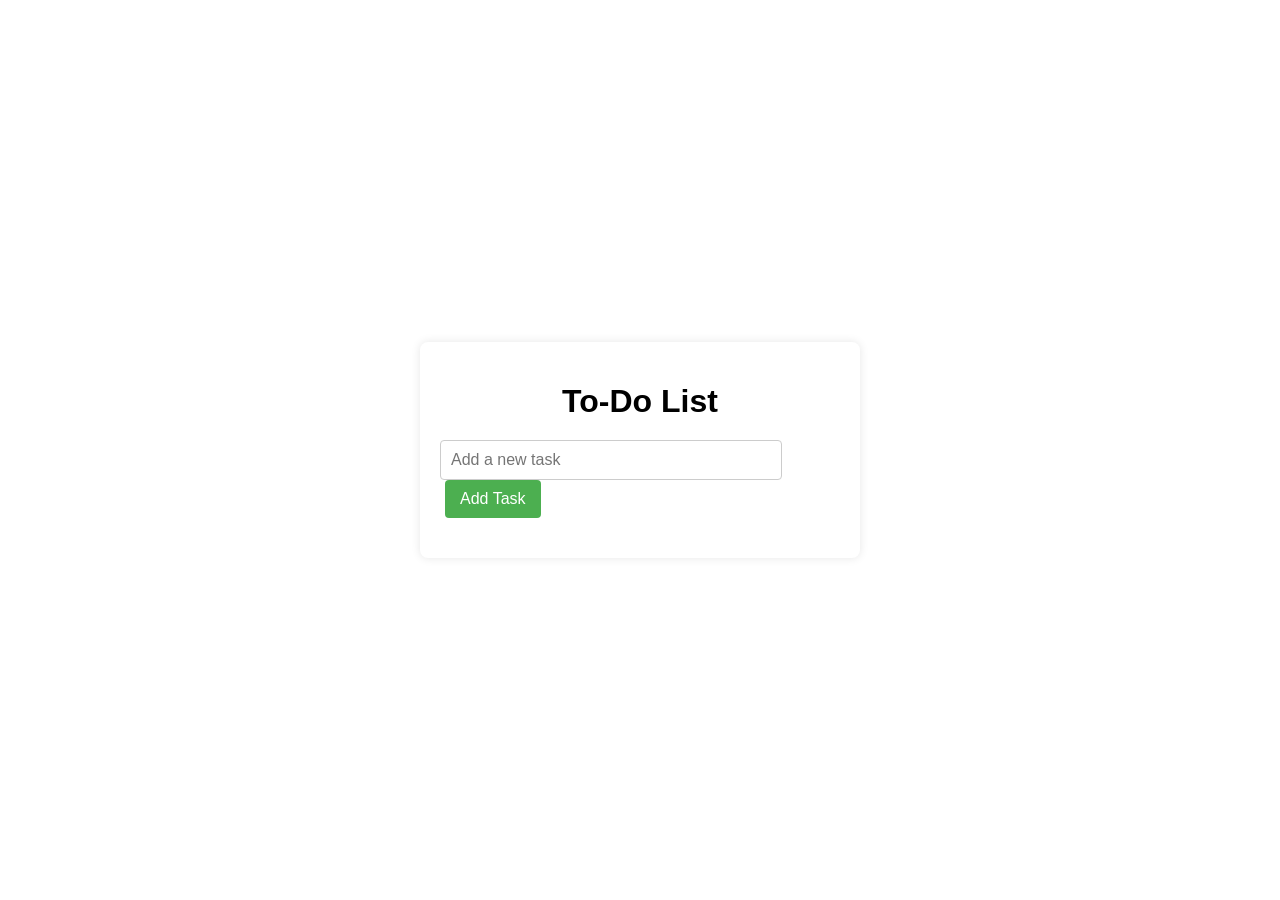
<file: index.html>
<!DOCTYPE html>
<html lang="en">
<head>
    <meta charset="UTF-8">
    <meta name="viewport" content="width=device-width, initial-scale=1.0">
    <title>To-Do List</title>
    <link rel="stylesheet" href="styles.css">
</head>
<body>
    <div class="container">
        <h1>To-Do List</h1>
        <input type="text" id="taskInput" placeholder="Add a new task">
        <button id="addTaskBtn">Add Task</button>
        <ul id="taskList"></ul>
    </div>
    <script src="script.js"></script>
</body>
</html>
</file>
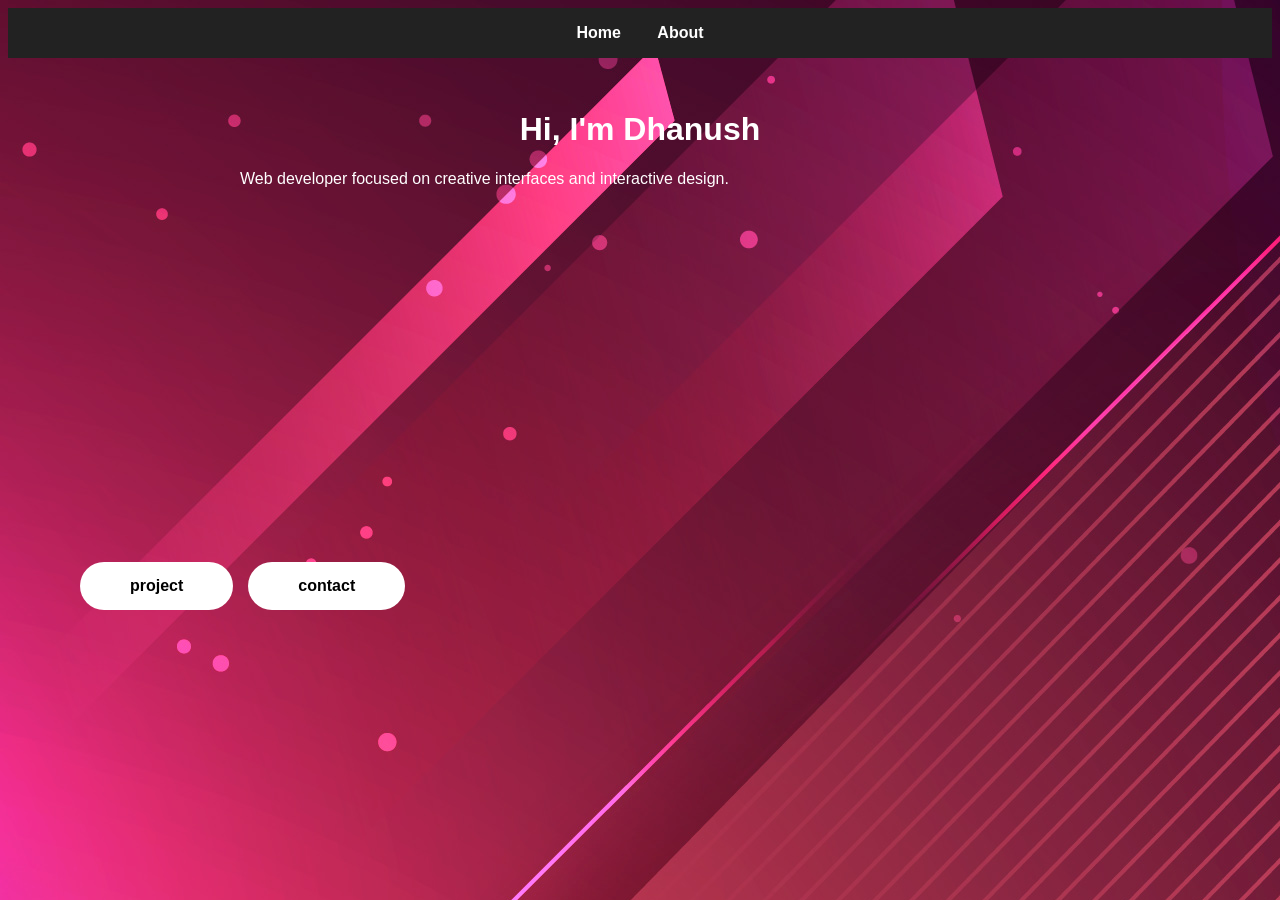
<file: apex task 4/index.html>
<!DOCTYPE html>
<html lang="en">

<head>
    <meta charset="UTF-8" />
    <meta name="viewport" content="width=device-width, initial-scale=1.0" />
    <title>About Me</title>
    <link rel="stylesheet" href="style.css" />
</head>

<body>
    <header>
        <nav>
            <a href="home.html">Home</a>
            <a href="about.html">About</a>
        </nav>
    </header>

    <main class="about-section">
        <h1>Hi, I'm Dhanush</h1>
        <p>Web developer focused on creative interfaces and interactive design.</p>
        <div class="card-container">
            <div class="card1">
                <a href="Project.html">project</a>
            </div>
            <div class="card2">
                <a href="contact.html">contact</a>
            </div>
        </div>


    </main>
</body>

</html>
</file>
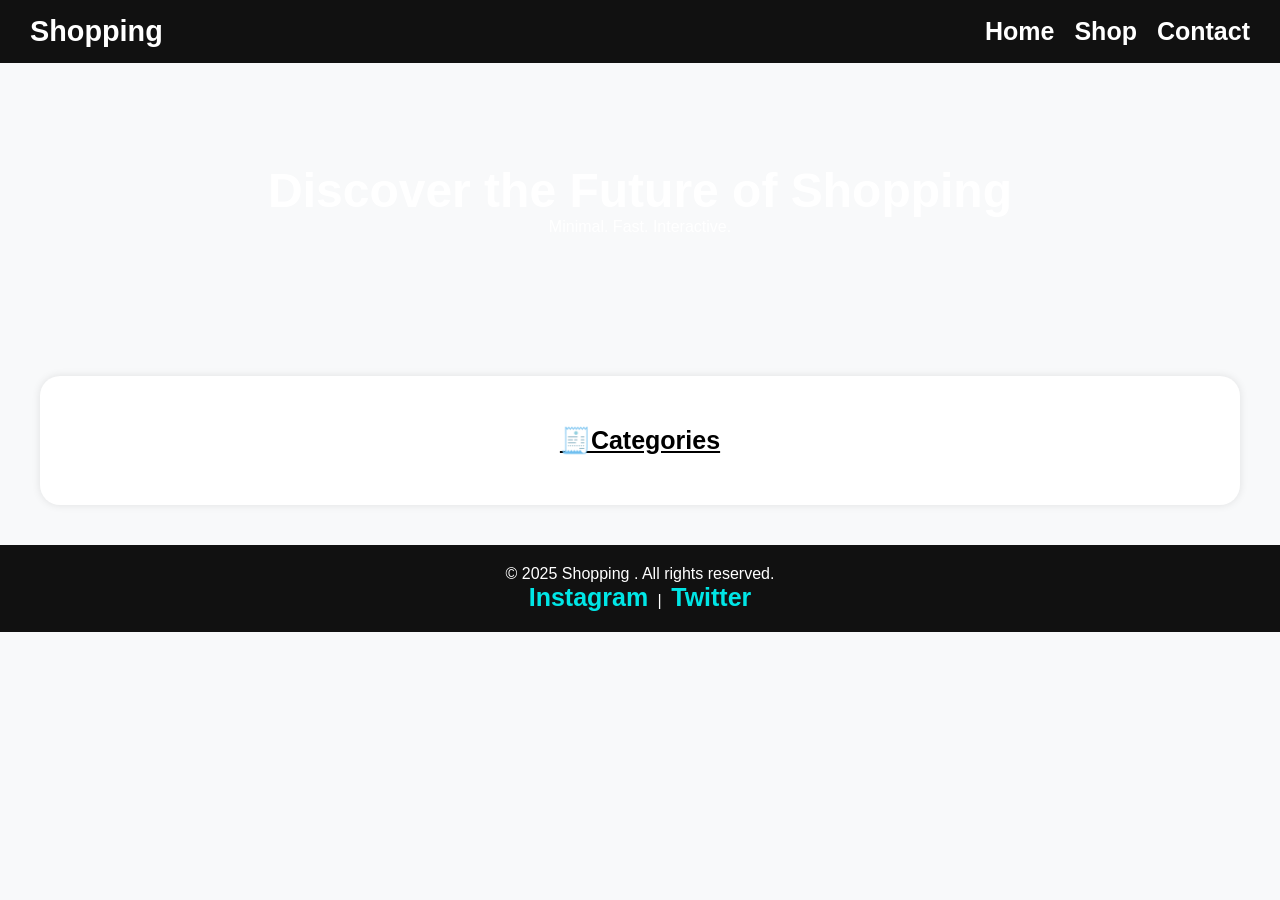
<file: apex task 5/index.html>
<!DOCTYPE html>
<html lang="en">

<head>
    <meta charset="UTF-8" />
    <meta name="viewport" content="width=device-width, initial-scale=1.0" />
    <title>NeoCart</title>
    <link rel="stylesheet" href="style.css" />
</head>

<body>
    <header>
        <nav class="navbar">
            <h1 class="logo">Shopping</h1>
            <ul class="nav-links">
                <li><a href="#">Home</a></li>
                <li><a href="#">Shop</a></li>
                <li><a href="#">Contact</a></li>
            </ul>
        </nav>
        <section class="hero">
            <h2>Discover the Future of Shopping</h2>
            <p>Minimal. Fast. Interactive.</p>
        </section>
    </header>

    <main class="product-section">
        <div class="product-card">
            <a href="categories.html">🧾Categories </a>
        </div>
    </main>

    <footer>
        <p>&copy; 2025 Shopping . All rights reserved.</p>
        <div class="socials">
            <a href="#">Instagram</a> |
            <a href="#">Twitter</a>
        </div>
    </footer>

    <script src="script.js"></script>
</body>

</html>
</file>
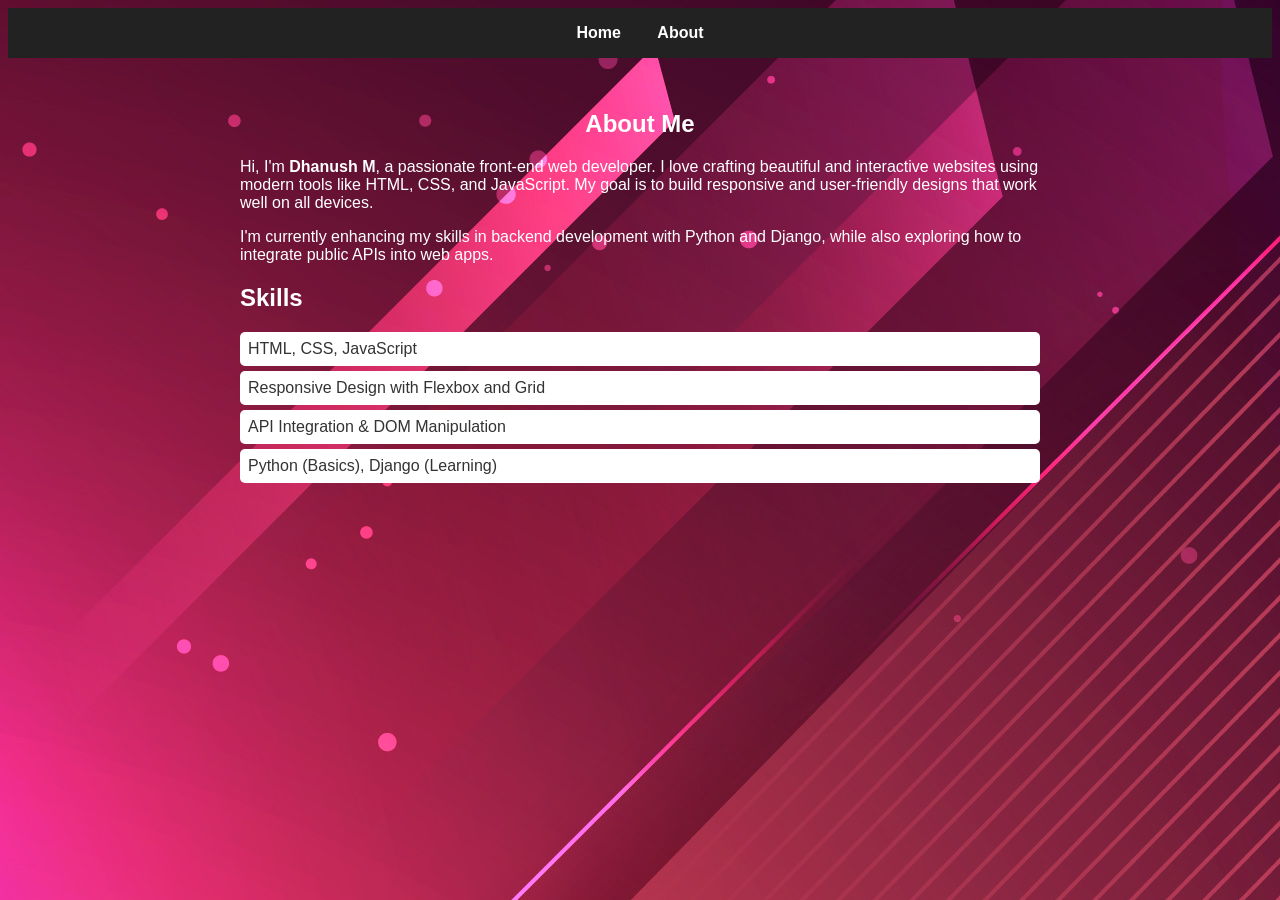
<file: apex task 4/about.html>
<!DOCTYPE html>
<html lang="en">

<head>
    <meta charset="UTF-8" />
    <meta name="viewport" content="width=device-width, initial-scale=1.0" />
    <title>My Projects</title>
    <link rel="stylesheet" href="style.css">
</head>

<body>
    <header>
        <nav>
            <a href="home.html">Home</a>
            <a href="index.html">About</a>
        </nav>
    </header>

    <main>
        <section>
            <h1>About Me</h1>
            <p>
                Hi, I'm <strong>Dhanush M</strong>, a passionate front-end web developer. I love crafting beautiful and interactive websites using modern tools like HTML, CSS, and JavaScript. My goal is to build responsive and user-friendly designs that
                work well on all devices.
            </p>

            <p>
                I'm currently enhancing my skills in backend development with Python and Django, while also exploring how to integrate public APIs into web apps.
            </p>

            <h2>Skills</h2>
            <ul>
                <li>HTML, CSS, JavaScript</li>
                <li>Responsive Design with Flexbox and Grid</li>
                <li>API Integration & DOM Manipulation</li>
                <li>Python (Basics), Django (Learning)</li>
            </ul>
        </section>
    </main>
</body>

</html>
</file>
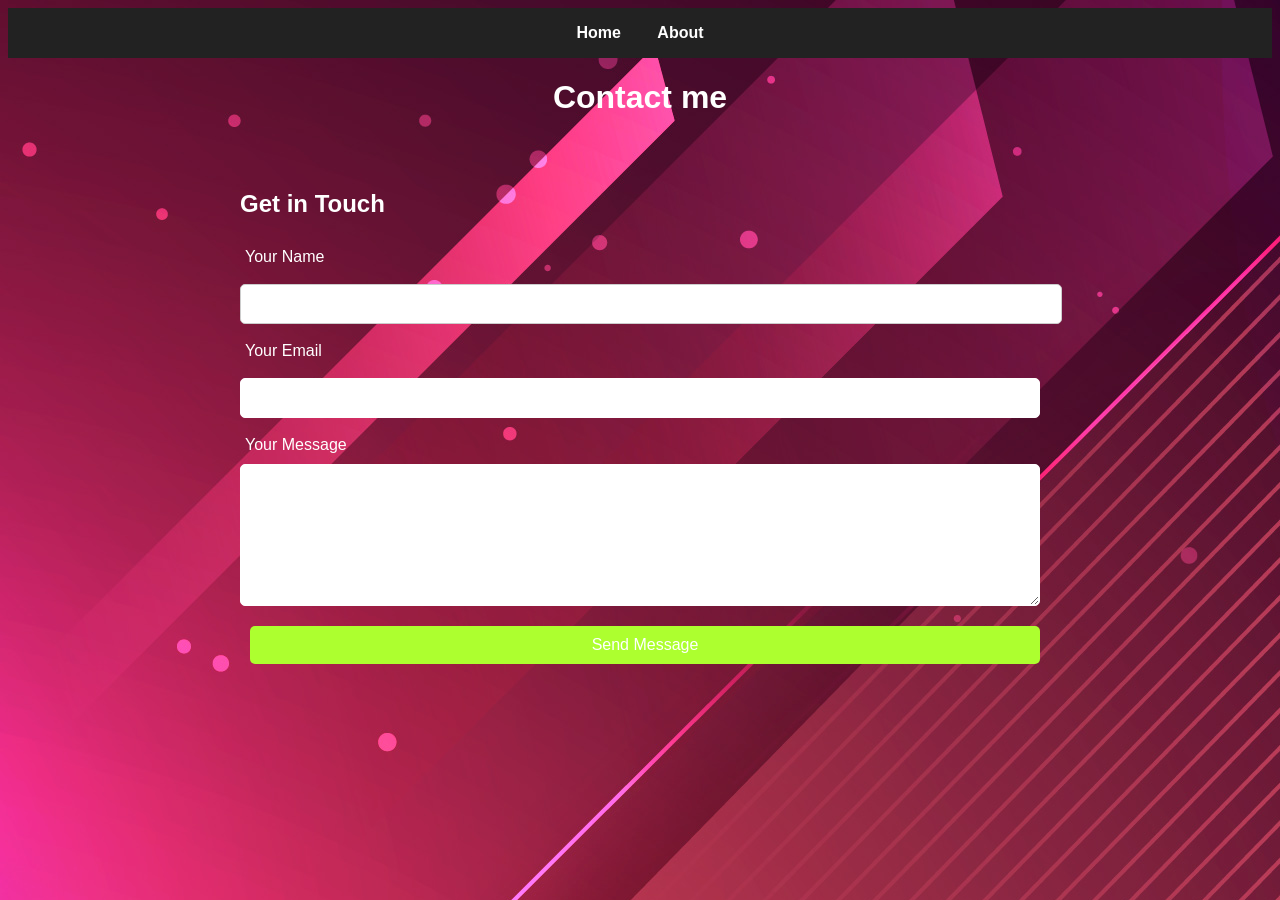
<file: apex task 4/contact.html>
<!DOCTYPE html>
<html lang="en">

<head>
    <meta charset="UTF-8" />
    <meta name="viewport" content="width=device-width, initial-scale=1.0" />
    <title>Content Page</title>

    <link rel="stylesheet" href="style.css">
</head>

<body>

    <header>


        <nav>
            <a href="home.html">Home</a>
            <a href="about.html">About</a>
        </nav>
    </header>
    <h1> Contact me</h1>
    <main>
        <h2>Get in Touch</h2>
        <form>
            <label for="name">Your Name</label>
            <input type="text" id="name" name="name" required />

            <label for="email">Your Email</label>
            <input type="email" id="email" name="email" required />

            <label for="message">Your Message</label>
            <textarea id="message" name="message" required></textarea>

            <button type="submit">Send Message</button>
        </form>
    </main>

</body>

</html>
</file>
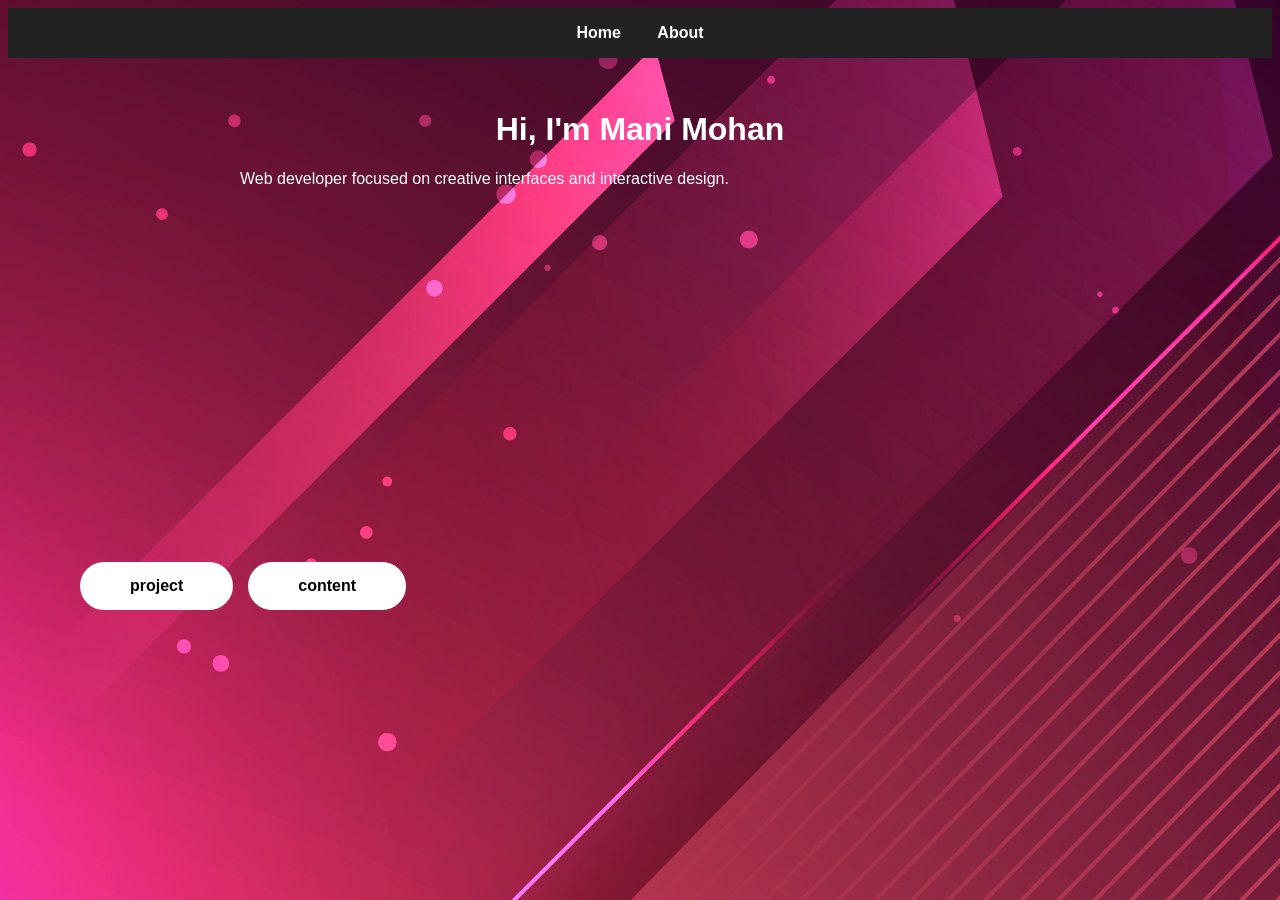
<file: apex task 4/home.html>
<!DOCTYPE html>
<html lang="en">

<head>
    <meta charset="UTF-8" />
    <meta name="viewport" content="width=device-width, initial-scale=1.0" />
    <title>About Me</title>
    <link rel="stylesheet" href="style.css" />
</head>

<body>
    <header>
        <nav>
            <a href="home.html">Home</a>
            <a href="about.html">About</a>
        </nav>
    </header>

    <main class="about-section">
        <h1>Hi, I'm Mani Mohan</h1>
        <p>Web developer focused on creative interfaces and interactive design.</p>
        <div class="card-container">
            <div class="card1">
                <a href="Project.html">project</a>
            </div>
            <div class="card2">
                <a href="content.html">content</a>
            </div>
        </div>


    </main>
</body>

</html>
</file>
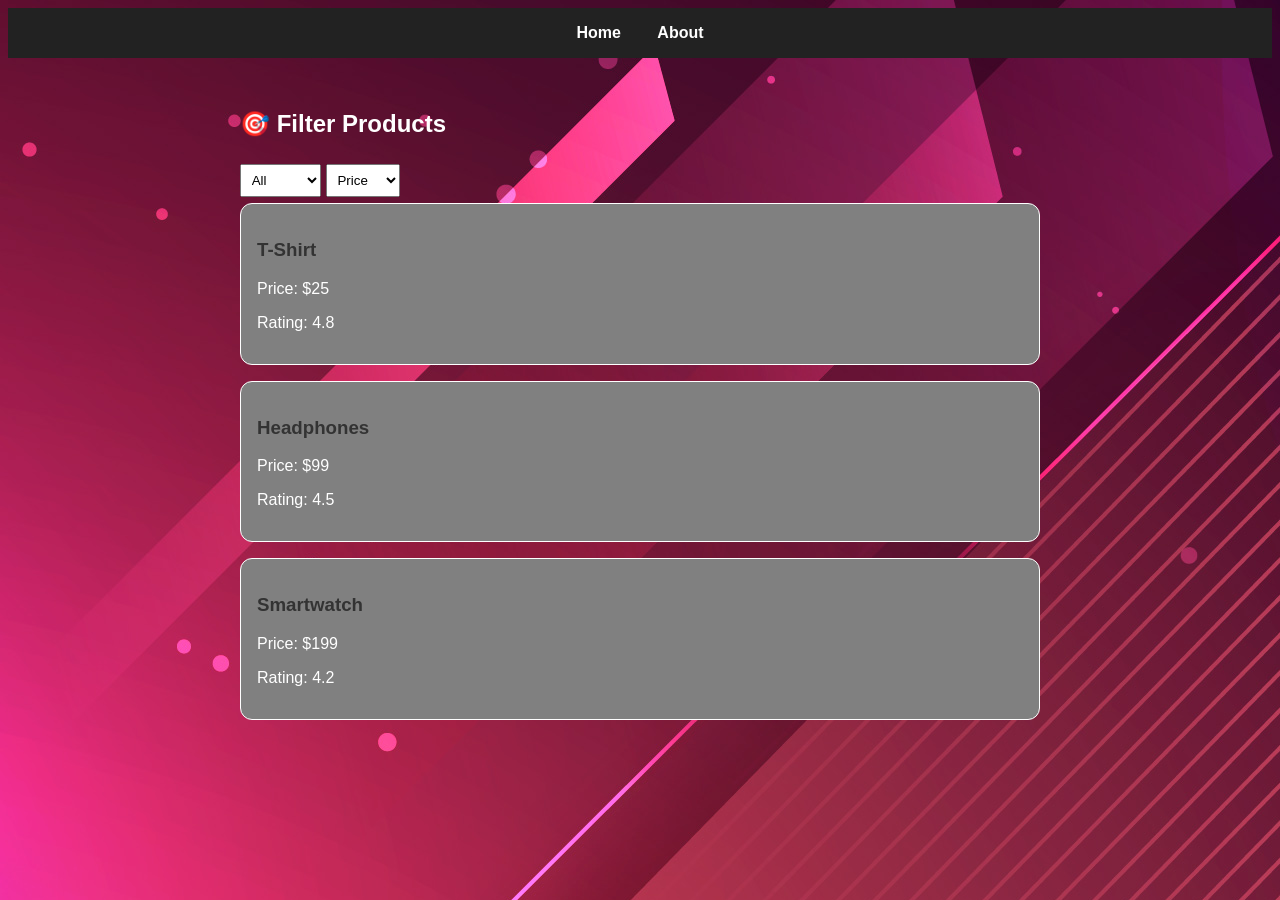
<file: apex task 4/product.html>
<!DOCTYPE html>
<html lang="en">

<head>
    <meta charset="UTF-8" />
    <meta name="viewport" content="width=device-width, initial-scale=1.0" />
    <title>My Projects</title>
    <link rel="stylesheet" href="style.css" />
</head>

<body>
    <header>
        <nav>
            <a href="home.html">Home</a>
            <a href="index.html">About</a>
        </nav>
    </header>
    <main class="product-section">
        <h2>🎯 Filter Products</h2>
        <select id="categoryFilter" onchange="filterProducts()">
      <option value="all">All</option>
      <option value="tech">Tech</option>
      <option value="apparel">Apparel</option>
    </select>

        <select id="sortFilter" onchange="filterProducts()">
      <option value="price">Price</option>
      <option value="rating">Rating</option>
    </select>

        <div id="products" class="grid"></div>
    </main>

    <script src="app.js"></script>
</body>

</html>
</file>
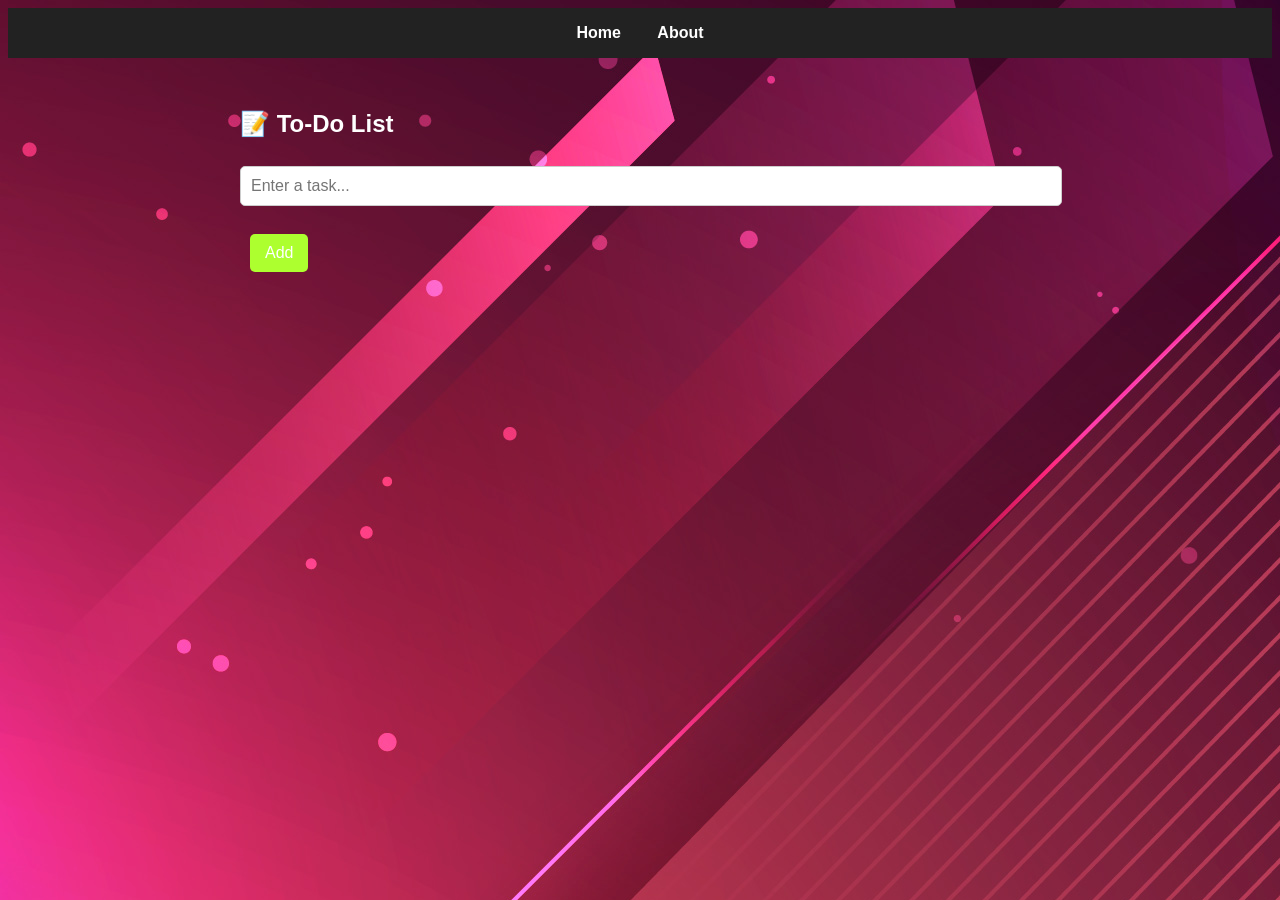
<file: apex task 4/todo.html>
<!DOCTYPE html>
<html lang="en">

<head>
    <meta charset="UTF-8" />
    <meta name="viewport" content="width=device-width, initial-scale=1.0" />
    <title>My Projects</title>
    <link rel="stylesheet" href="style.css" />
</head>

<body>
    <header>
        <nav>
            <a href="home.html">Home</a>
            <a href="index.html">About</a>
        </nav>
    </header>

    <main class="todo-section">
        <h2>📝 To-Do List</h2>
        <input type="text" id="taskInput" placeholder="Enter a task..." />
        <button onclick="addTask()">Add</button>

        <ul id="taskList"></ul>
    </main>

    <script src="app.js"></script>
</body>

</html>
</file>
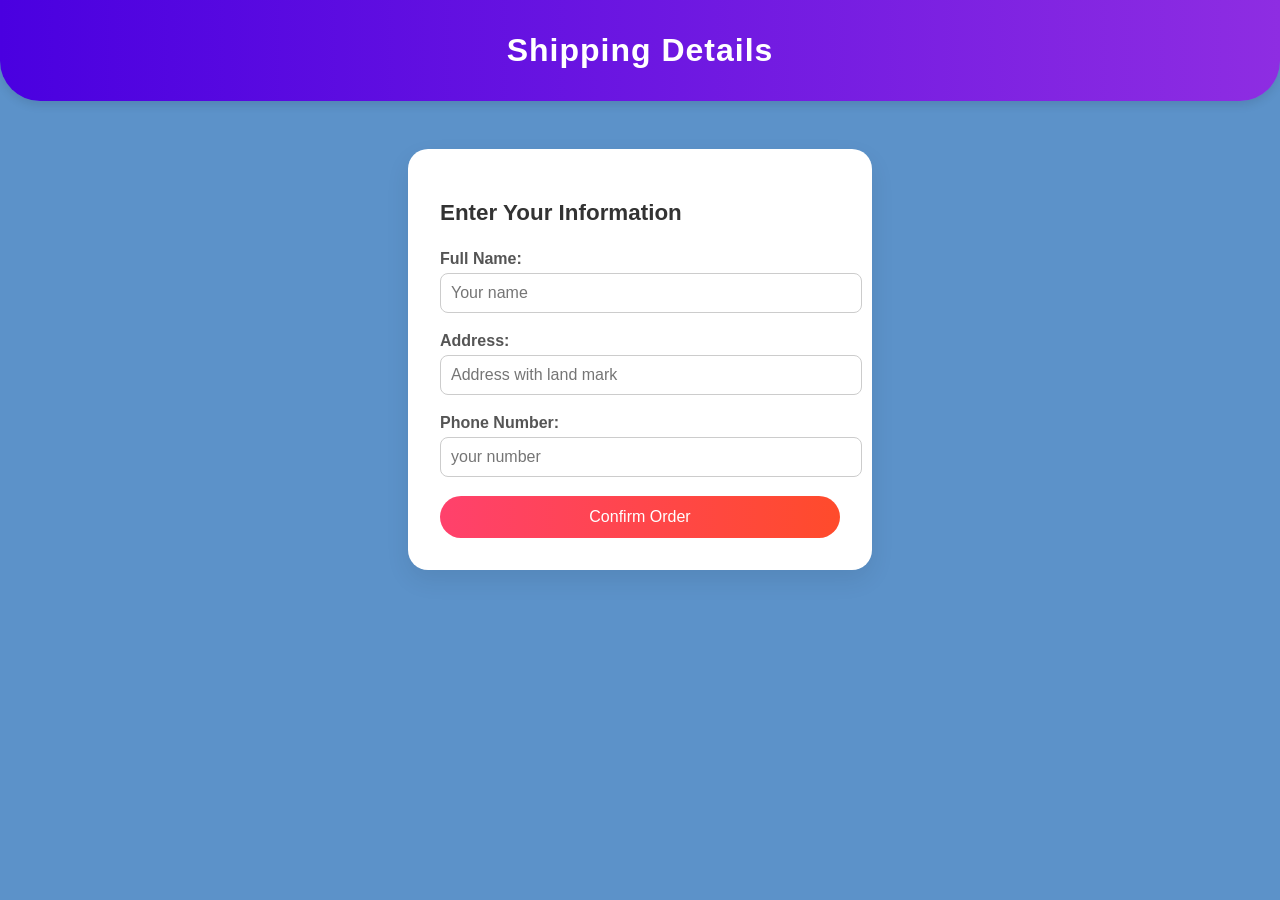
<file: apex task 5/bye now.html>
<!DOCTYPE html>
<html lang="en">

<head>
    <meta charset="UTF-8" />
    <meta name="viewport" content="width=device-width, initial-scale=1.0" />
    <title>Shipping Details</title>
    <style>
        body {
            margin: 0;
            font-family: 'Segoe UI', sans-serif;
            background: #5c92c9;
        }
        
        header {
            background: linear-gradient(90deg, #4a00e0, #8e2de2);
            color: white;
            padding: 2rem;
            text-align: center;
            border-bottom-left-radius: 40px;
            border-bottom-right-radius: 40px;
            box-shadow: 0 4px 10px rgba(0, 0, 0, 0.1);
        }
        
        header h1 {
            margin: 0;
            font-size: 2rem;
            letter-spacing: 1px;
        }
        
        .form-container {
            max-width: 400px;
            margin: 3rem auto;
            background: #fff;
            padding: 2rem;
            border-radius: 20px;
            box-shadow: 0 10px 25px rgba(0, 0, 0, 0.08);
        }
        
        .form-container h2 {
            margin-bottom: 1.5rem;
            font-size: 1.4rem;
            color: #333;
        }
        
        label {
            display: block;
            margin-bottom: 5px;
            font-weight: bold;
            color: #555;
        }
        
        input[type="text"],
        input[type="tel"] {
            width: 100%;
            padding: 10px;
            margin-bottom: 1.2rem;
            border: 1px solid #ccc;
            border-radius: 8px;
            font-size: 1rem;
        }
        
        .btn {
            display: block;
            width: 100%;
            padding: 12px;
            background: linear-gradient(to right, #ff416c, #ff4b2b);
            color: white;
            border: none;
            border-radius: 30px;
            font-size: 1rem;
            cursor: pointer;
            transition: background 0.3s ease;
        }
        
        .btn:hover {
            background: linear-gradient(to right, #ff4b2b, #ff416c);
        }
        
        @media (max-width: 500px) {
            .form-container {
                margin: 2rem 1rem;
            }
            header h1 {
                font-size: 1.6rem;
            }
        }
    </style>
</head>

<body>

    <header>
        <h1>Shipping Details</h1>
    </header>

    <div class="form-container">
        <h2>Enter Your Information</h2>
        <form id="orderForm">
            <label for="name">Full Name:</label>
            <input type="text" id="name" placeholder="Your name" required>

            <label for="address">Address:</label>
            <input type="text" id="address" placeholder="Address with land mark" required>

            <label for="phone">Phone Number:</label>
            <input type="tel" id="phone" placeholder="your number" required>

            <button type="submit" class="btn">Confirm Order</button>
        </form>
    </div>

    <script>
        document.getElementById("orderForm").addEventListener("submit", function(e) {
            e.preventDefault(); // Stop form from refreshing
            alert("✅ Order placed successfully!");
        });
    </script>

</body>

</html>
</file>
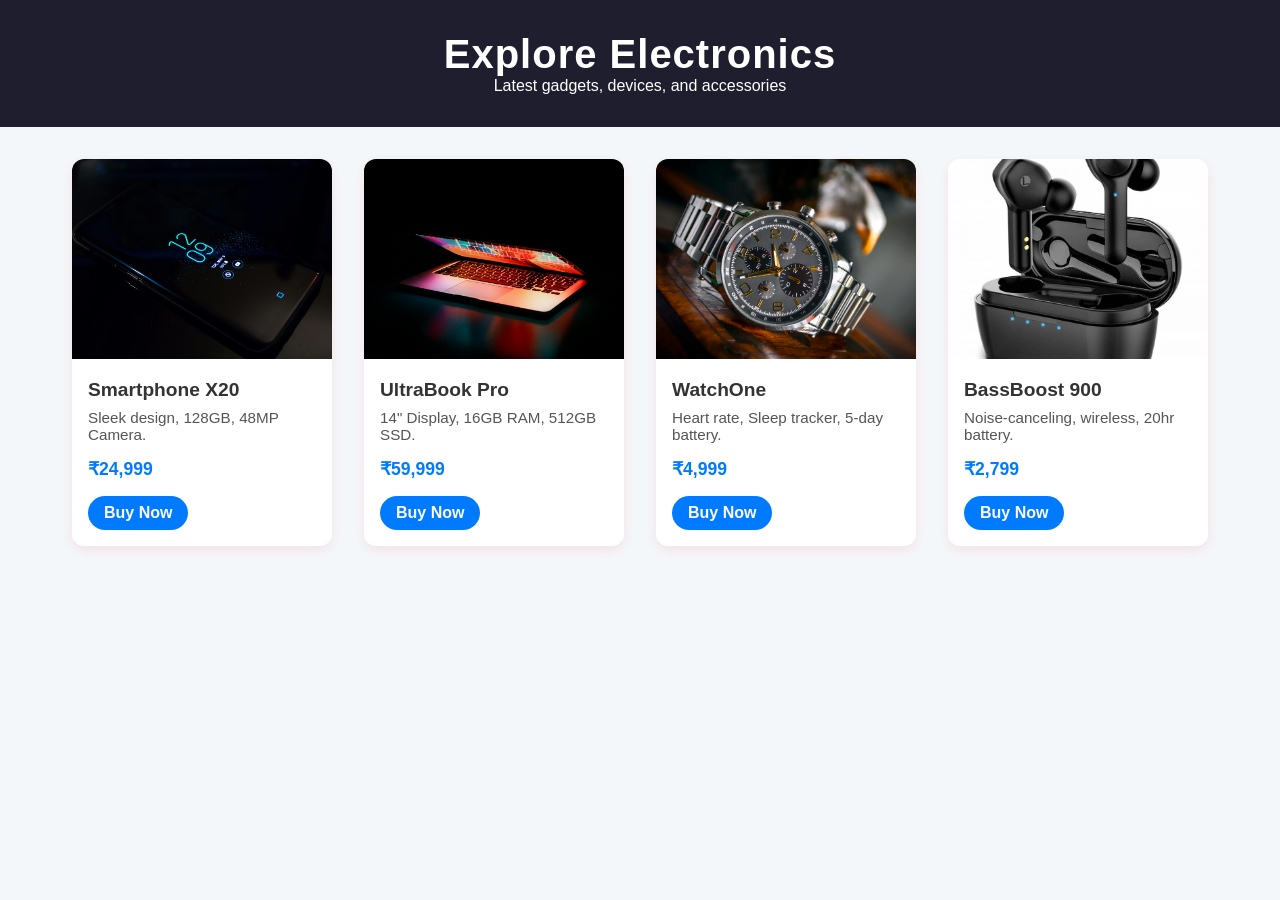
<file: apex task 5/electronics.html>
<!DOCTYPE html>
<html lang="en">

<head>
    <meta charset="UTF-8" />
    <meta name="viewport" content="width=device-width, initial-scale=1.0" />
    <title>Electronics - ShopSmart</title>
    <style>
        * {
            margin: 0;
            padding: 0;
            box-sizing: border-box;
        }
        
        body {
            font-family: 'Segoe UI', sans-serif;
            background-color: #f4f7fa;
            color: #333;
        }
        
        header {
            background-color: #1e1e2f;
            color: white;
            text-align: center;
            padding: 2rem;
        }
        
        header h1 {
            font-size: 2.5rem;
            letter-spacing: 1px;
        }
        
        .products {
            display: grid;
            grid-template-columns: repeat(auto-fit, minmax(250px, 1fr));
            gap: 2rem;
            padding: 2rem;
            max-width: 1200px;
            margin: auto;
        }
        
        .card {
            background: white;
            border-radius: 12px;
            box-shadow: 0 4px 12px rgba(231, 45, 45, 0.1);
            overflow: hidden;
            transition: transform 0.3s ease, box-shadow 0.3s ease;
        }
        
        .card:hover {
            transform: translateY(-6px);
            box-shadow: 0 8px 20px rgba(0, 0, 0, 0.15);
        }
        
        .card img {
            width: 100%;
            height: 200px;
            object-fit: cover;
        }
        
        .card-body {
            padding: 1rem;
        }
        
        .card-title {
            font-size: 1.2rem;
            font-weight: bold;
            margin-bottom: 0.5rem;
        }
        
        .card-desc {
            font-size: 0.95rem;
            color: #555;
            margin-bottom: 1rem;
        }
        
        .price {
            font-size: 1.1rem;
            color: #007bff;
            font-weight: bold;
        }
        
        .buy-btn {
            display: inline-block;
            margin-top: 1rem;
            padding: 0.5rem 1rem;
            background-color: #007bff;
            color: white;
            border-radius: 20px;
            text-decoration: none;
            font-weight: bold;
            transition: background 0.3s;
        }
        
        .buy-btn:hover {
            background-color: #0056b3;
        }
        
        @media (max-width: 600px) {
            header h1 {
                font-size: 1.8rem;
            }
        }
    </style>
</head>

<body>

    <header>
        <h1>Explore Electronics</h1>
        <p>Latest gadgets, devices, and accessories</p>
    </header>

    <section class="products">

        <div class="card">
            <img src="smartphone.jpg" alt="Smartphone">
            <div class="card-body">
                <div class="card-title">Smartphone X20</div>
                <div class="card-desc">Sleek design, 128GB, 48MP Camera.</div>
                <div class="price">₹24,999</div>
                <a href="bye now.html" class="buy-btn">Buy Now</a>
            </div>
        </div>

        <div class="card">
            <img src="ultra book pro.jpg" alt="Laptop">
            <div class="card-body">
                <div class="card-title">UltraBook Pro</div>
                <div class="card-desc">14" Display, 16GB RAM, 512GB SSD.</div>
                <div class="price">₹59,999</div>
                <a href="bye now.html" class="buy-btn">Buy Now</a>
            </div>
        </div>

        <div class="card">
            <img src="watch.jpg" alt="Smartwatch">
            <div class="card-body">
                <div class="card-title">WatchOne</div>
                <div class="card-desc">Heart rate, Sleep tracker, 5-day battery.</div>
                <div class="price">₹4,999</div>
                <a href="bye now.html" class="buy-btn">Buy Now</a>
            </div>
        </div>

        <div class="card">
            <img src="bass boost.webp" alt="Headphones">
            <div class="card-body">
                <div class="card-title">BassBoost 900</div>
                <div class="card-desc">Noise-canceling, wireless, 20hr battery.</div>
                <div class="price">₹2,799</div>
                <a href="bye now.html" class="buy-btn">Buy Now</a>
            </div>
        </div>

    </section>

</body>

</html>
</file>
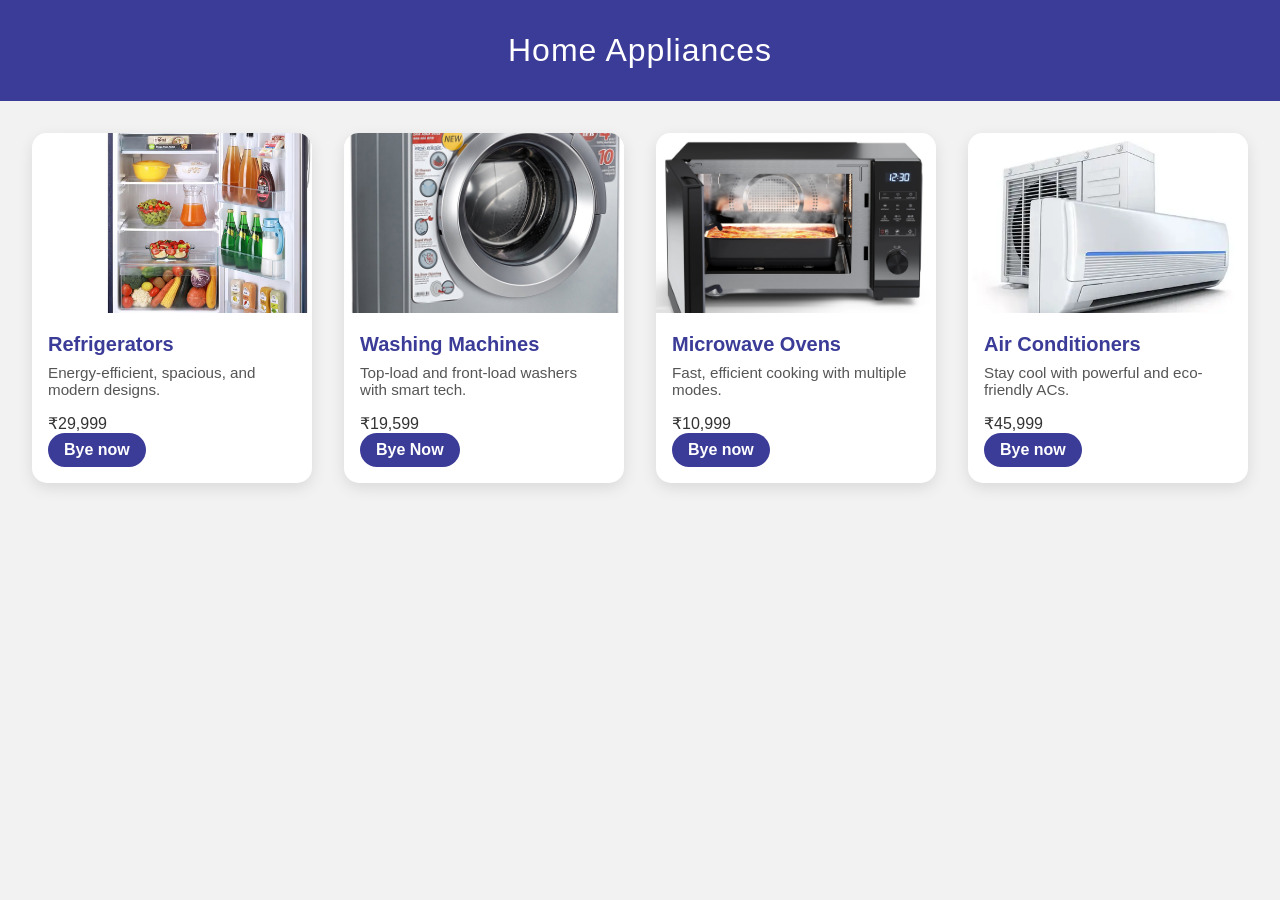
<file: apex task 5/home appliances.html>
<!DOCTYPE html>
<html lang="en">

<head>
    <meta charset="UTF-8" />
    <meta name="viewport" content="width=device-width, initial-scale=1.0" />
    <title>Home Appliances</title>
    <style>
        * {
            margin: 0;
            padding: 0;
            box-sizing: border-box;
        }
        
        body {
            font-family: 'Segoe UI', sans-serif;
            background: #f2f2f2;
            color: #333;
        }
        
        header {
            background: #3b3b98;
            color: white;
            padding: 2rem;
            text-align: center;
            font-size: 2rem;
            letter-spacing: 1px;
        }
        
        .appliance-container {
            display: grid;
            grid-template-columns: repeat(auto-fit, minmax(250px, 1fr));
            gap: 2rem;
            padding: 2rem;
        }
        
        .appliance-card {
            background: white;
            border-radius: 15px;
            overflow: hidden;
            box-shadow: 0 5px 15px rgba(0, 0, 0, 0.1);
            transition: transform 0.3s ease, box-shadow 0.3s ease;
        }
        
        .appliance-card:hover {
            transform: translateY(-8px);
            box-shadow: 0 10px 20px rgba(0, 0, 0, 0.15);
        }
        
        .appliance-card img {
            width: 100%;
            height: 180px;
            object-fit: cover;
        }
        
        .appliance-info {
            padding: 1rem;
        }
        
        .appliance-info h2 {
            font-size: 1.25rem;
            margin-bottom: 0.5rem;
            color: #3b3b98;
        }
        
        .appliance-info p {
            font-size: 0.95rem;
            color: #555;
            margin-bottom: 1rem;
        }
        
        .appliance-info a {
            display: inline-block;
            padding: 0.5rem 1rem;
            background: #3b3b98;
            color: white;
            text-decoration: none;
            border-radius: 25px;
            font-weight: bold;
            transition: background 0.3s ease;
        }
        
        .appliance-info a:hover {
            background: #2c2c84;
        }
        
        @media (max-width: 600px) {
            header {
                font-size: 1.5rem;
                padding: 1.5rem;
            }
        }
    </style>
</head>

<body>

    <header>Home Appliances</header>

    <section class="appliance-container">
        <div class="appliance-card">
            <img src="refrigerator.avif" alt="Refrigerator">
            <div class="appliance-info">
                <h2>Refrigerators</h2>
                <p>Energy-efficient, spacious, and modern designs.</p>
                <div class="price">₹29,999</div>
                <a href="bye now.html">Bye now</a>
            </div>
        </div>

        <div class="appliance-card">
            <img src="washing machine.jpg" alt="Washing Machine">
            <div class="appliance-info">
                <h2>Washing Machines</h2>
                <p>Top-load and front-load washers with smart tech.</p>
                <div class="price">₹19,599</div>
                <a href="bye now.html">Bye Now</a>
            </div>
        </div>

        <div class="appliance-card">
            <img src="microwave oven.webp" alt="Microwave Oven">
            <div class="appliance-info">
                <h2>Microwave Ovens</h2>
                <p>Fast, efficient cooking with multiple modes.</p>
                <div class="price">₹10,999</div>
                <a href="bye now.html">Bye now</a>
            </div>
        </div>

        <div class="appliance-card">
            <img src="air conditioner.webp" alt="Air Conditioner">
            <div class="appliance-info">
                <h2>Air Conditioners</h2>
                <p>Stay cool with powerful and eco-friendly ACs.</p>
                <div class="price">₹45,999</div>
                <a href="bye now.html">Bye now</a>
            </div>
        </div>
    </section>

</body>

</html>
</file>
<file: styles.css>
body {
    background-size: cover;
    font-family: Arial, sans-serif;
    background-image: url(https://media2.giphy.com/media/v1.Y2lkPTc5MGI3NjExY2pvaHBsZGEyZGN3d3g0OXIxN3ppMXI1YjY4dnB6OTY5d2IzYmQ3cSZlcD12MV9pbnRlcm5hbF9naWZfYnlfaWQmY3Q9Zw/11j5OF7BTglVkc/giphy.gif);
    margin: 0;
    padding: 0;
    display: flex;
    justify-content: center;
    align-items: center;
    height: 100vh;
}

.container {
    background-color: white;
    padding: 20px;
    border-radius: 8px;
    box-shadow: 0 0 10px rgba(0, 0, 0, 0.1);
    width: 100%;
    max-width: 400px;
}

h1 {
    text-align: center;
    margin-bottom: 20px;
}

input {
    width: calc(100% - 80px);
    padding: 10px;
    border: 1px solid #ccc;
    border-radius: 4px;
    font-size: 16px;
}

button {
    padding: 10px 15px;
    background-color: #4CAF50;
    color: white;
    border: none;
    border-radius: 4px;
    cursor: pointer;
    font-size: 16px;
    margin-left: 5px;
}

button:hover {
    background-color: #45a049;
}

ul {
    list-style: none;
    padding: 0;
    margin-top: 20px;
}

li {
    display: flex;
    justify-content: space-between;
    align-items: center;
    padding: 10px;
    border-bottom: 1px solid #eee;
}

li.completed .task-text {
    text-decoration: line-through;
    color: #888;
}

.task-text {
    flex-grow: 1;
    margin-left: 10px;
}

.edit-btn, .delete-btn {
    margin-left: 5px;
}

.edit-btn {
    background-color: #ffa500;
}

.edit-btn:hover {
    background-color: #ff8c00;
}
</file>
<file: apex task 4/style.css>
body {
    margin: O;
    font-family: 'Segoe UI', sans-serif;
    background-image: url(index\ bg.jpg);
    color: #333;
}

header {
    background: #222;
    padding: 1em;
    text-align: center;
}

nav a {
    color: #fff;
    margin: 0 1em;
    text-decoration: none;
}

main {
    padding: 2em;
    max-width: 800px;
    margin: auto;
}

input,
button,
select {
    padding: 0.5em;
    margin: 0.5em 0;
}

ul li {
    background: white;
    margin: 5px 0;
    padding: 8px;
    border-radius: 5px;
    cursor: pointer;
}

.grid {
    display: grid;
    gap: 1em;
    grid-template-columns: repeat(auto fill, minmax(200px, 1fr));
}

.product-card {
    background: gray;
    padding: 1em;
    border: 1px solid white;
    border-radius: 12px;
    transition: transform 0.2s ease;
}

.product-card:hover {
    transform: scale(1.03);
}

.card-container {
    position: fixed;
    bottom: 290px;
    left: 80px;
    display: flex;
    gap: 15px;
    z-index: 1000;
    font-family: sans-serif;
}

.card1,
.card2 {
    background-color: white;
    padding: 15px 50px;
    border-radius: 29px;
    box-shadow: θ 4px 10px rgba(0, 0, 0, 0.15);
}

a {
    text-decoration: none;
    color: black;
    font-weight: bold;
}

a:hover {
    text-decoration: underlines;
}

.card3,
.card4 {
    background-color: white;
    padding: 15px 50px;
    border-radius: 29px;
    box-shadow: θ 4px 18px rgba(0, 0, 0, 0.15);
}

h1 {
    color: white;
    text-align: center;
}

P,
h2 {
    color: white;
}

form {
    display: flex;
    flex-direction: column;
}

label {
    margin: 10px 05px;
    color: white;
}

input,
textarea {
    padding: 10px;
    border: 1px solid white;
    border-radius: 5px;
    font-size: 16px;
}

textarea {
    resize: vertical;
    min-height: 120px;
}

button {
    margin-top: 20px;
    padding: 12px;
    background-color: #2c3e50;
    color: white;
    border: none;
    border-radius: 5px;
    font-size: 16px;
    cursor: pointer;
}

button:hover {
    background-color: black;
}

input[type="text"] {
    width: 100%;
    padding: 10px;
    font-size: 16px;
    border: 1px solid #ccc;
    border-radius: 5px;
}

button {
    padding: 10px 15px;
    margin-left: 10px;
    background-color: greenyellow;
    color: white;
    border: none;
    font-size: 16px;
    border-radius: 5px;
    cursor: pointer;
}

button:hover {
    background-color: #218838;
}

ul {
    list-style-type: none;
    padding: 0;
    margin-top: 20px;
}

li {
    background: white;
    margin: 10px 0;
    padding: 10px;
    border-radius: 5px;
    display: flex;
    justify-content: space-between;
    align-items: centers;
}

.delete-btn {
    background-color: #dc3545;
    border: none;
    color: white;
    padding: 5px 10px;
    border-radius: 5px;
    cursor: pointer;
}

.delete-btn:hover {
    background-color: #c82333;
}
</file>
<file: apex task 5/style.css>
* {
    margin: 0;
    padding: 0;
    box-sizing: border-box;
}

body {
    font-family: "Segoe UI", sans-serif;
    background: #f8f9fa;
    color: #333;
}

.navbar {
    background: #111;
    color: white;
    display: flex;
    justify-content: space-between;
    align-items: center;
    padding: 15px 30px;
    position: sticky;
    top: 0;
    z-index: 1000;
}

.logo {
    font-size: 1.8rem;
}

.nav-links {
    list-style: none;
    display: flex;
    gap: 20px;
}

.nav-links li a {
    color: white;
    text-decoration: none;
    transition: color 0.3s ease;
}

.nav-links li a:hover {
    color: #00e6e6;
}

.cart {
    font-size: 1.2rem;
}

.hero {
    background: url('https://images.unsplash.com/photo-1523275335684-37898b6baf30') no-repeat center;
    background-size: cover;
    text-align: center;
    padding: 100px 20px;
    color: white;
}

.hero h2 {
    font-size: 3rem;
}

.product-section {
    display: grid;
    grid-template-columns: repeat(auto-fit, minmax(230px, 1fr));
    gap: 20px;
    padding: 40px;
}

.product-card {
    background: white;
    padding: 50px;
    border-radius: 20px;
    text-align: center;
    transition: transform 0.3s;
    box-shadow: 0 0 8px rgba(0, 0, 0, 0.1);
}

a {
    color: black;
    font-size: 25px;
    font-weight: bold;
}

.product-card:hover {
    transform: scale(1.05);
}

.product-card img {
    width: 100%;
    border-radius: 8px;
}

.product-card h3 {
    margin: 10px 0 5px;
}

.product-card button {
    margin-top: 10px;
    padding: 8px 15px;
    background: #00b894;
    color: white;
    border: none;
    border-radius: 8px;
    cursor: pointer;
    transition: background 0.3s;
}

.product-card button:hover {
    background: #019875;
}

footer {
    background: #111;
    color: white;
    text-align: center;
    padding: 20px 10px;
}

footer .socials a {
    color: #00e6e6;
    text-decoration: none;
    margin: 0 5px;
}
</file>
